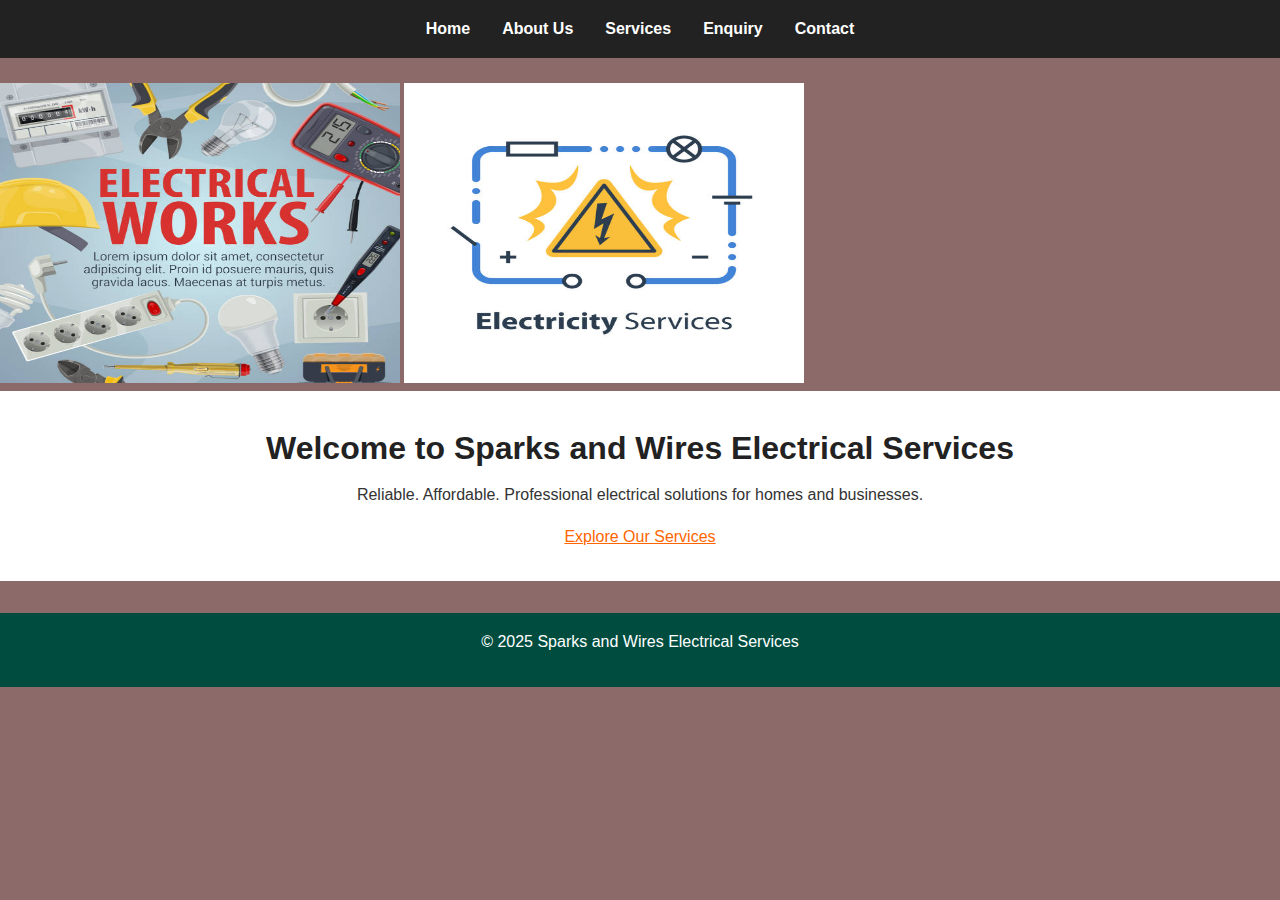
<file: index.html>
<!DOCTYPE html>
<html lang="en">
<head>
    <meta charset="UTF-8">
    <meta name="viewpoint" content="width=device-width, initial-scale=1.0">
    <title>Sparks and Wires Electrical Services</title>
    <link rel="stylesheet" href="style/style.css">
</head>
<body>
    <!-- Navigation Menu -->
     <nav>
        <ul>
            <li><a href="index.html">Home</a></li>
            <li><a href="about.html">About Us</a></li>
            <li><a href="services.html">Services</a></li>
            <li><a href="enquiry.html">Enquiry</a></li>
            <li><a href="contact.html">Contact</a></li>
        </ul>
    </nav>

    <!-- Hero Section -->
     <br> 
     <img src="img/istockphoto-1065386198-612x612.jpg" width="400" height="300"> 
     <img src="img/istockphoto-1169578192-612x612.jpg" width="400" height="300">
     <!--
     "Electrical Works" by iStockimages
     Available at:https://img/istockphoto-1065386198-612x612.jpg  
     --> 
     <!--
     "Electrical Services" by iStockimages
     Available at:https://img/istockphoto-1169578192-612x612.jpg 
     -->
     <header class="hero">
        <h1>Welcome to Sparks and Wires Electrical Services</h1>
        <p>Reliable. Affordable. Professional electrical solutions for homes and businesses.</p>
        <a href="services.html" class="cta-btn">Explore Our Services</a>
    </header>

    <footer>
        <p>&copy; 2025 Sparks and Wires Electrical Services</p>
        </footer>
</body>
</html>
</file>
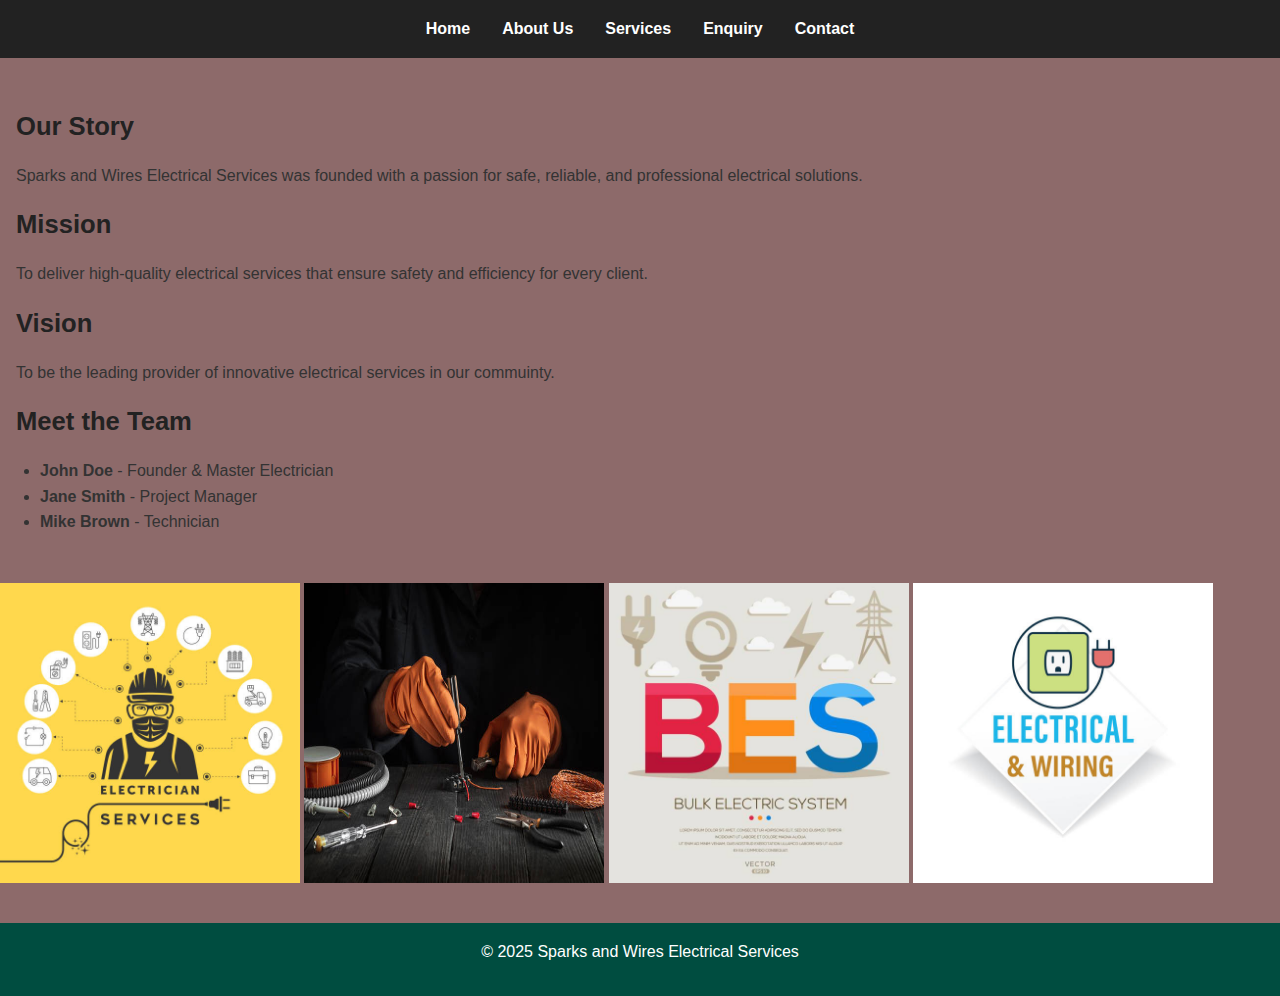
<file: about.html>
<!DOCTYPE html>
<html lang="en">
<head>
    <meta charset="UTF-8">
    <meta name="viewpoint" content="width=device-width, initial-scale=1.0">
    <title>About Us - Sparks and Wires</title>
    <link rel="stylesheet" href="style/style.css">
</head>
<body>
    <nav>
        <ul>
            <li><a href="index.html">Home</a></li>
            <li><a href="about.html">About Us</a></li>
            <li><a href="services.html">Services</a></li>
            <li><a href="enquiry.html">Enquiry</a></li>
            <li><a href="contact.html">Contact</a></li>
        </ul>
    </nav>

    <section>
        <h2>Our Story</h2>
        </p>Sparks and Wires Electrical Services was founded with a passion for safe, reliable, and professional electrical solutions.</p>

        <h2>Mission</h2>
        <p>To deliver high-quality electrical services that ensure safety and efficiency for every client.</p>

        <h2>Vision</h2>
        <p>To be the leading provider of innovative electrical services in our commuinty.</p>

        <h2>Meet the Team</h2>
        <ul>
            <li><strong>John Doe</strong> - Founder & Master Electrician</li>
            <li><strong>Jane Smith</strong> - Project Manager</li>
            <li><strong>Mike Brown</strong> - Technician</li>
        </ul>
    </section>

    <img src="img/istockphoto-1256716088-612x612.jpg" width="300" height="300">
    <img src="img/istockphoto-1461302249-612x612.jpg" width="300" height="300">
    <img src="img/istockphoto-1590269559-612x612.jpg" width="300" height="300">
    <img src="img/istockphoto-1299299046-612x612.jpg" width="300" height="300">
    <!--
    Electrician Services
    Available at: https://img/istockphoto-1256716088-612x612.jpg
    -->
    <!--
    Electric Wiring
    Available at: https://img/istockphoto-1461302249-612x612.jpg
    -->
    <!--
    Bulk Electric System
    Available at:https://img/istockphoto-1590269559-612x612.jpg
    -->
    <!--Electric and Wiring
    Available at:https://img/istockphoto-1299299046-612x612.jpg
    -->

    <footer>
        <p>&copy; 2025 Sparks and Wires Electrical Services</p>
        </footer>
</body>
</html>
</file>
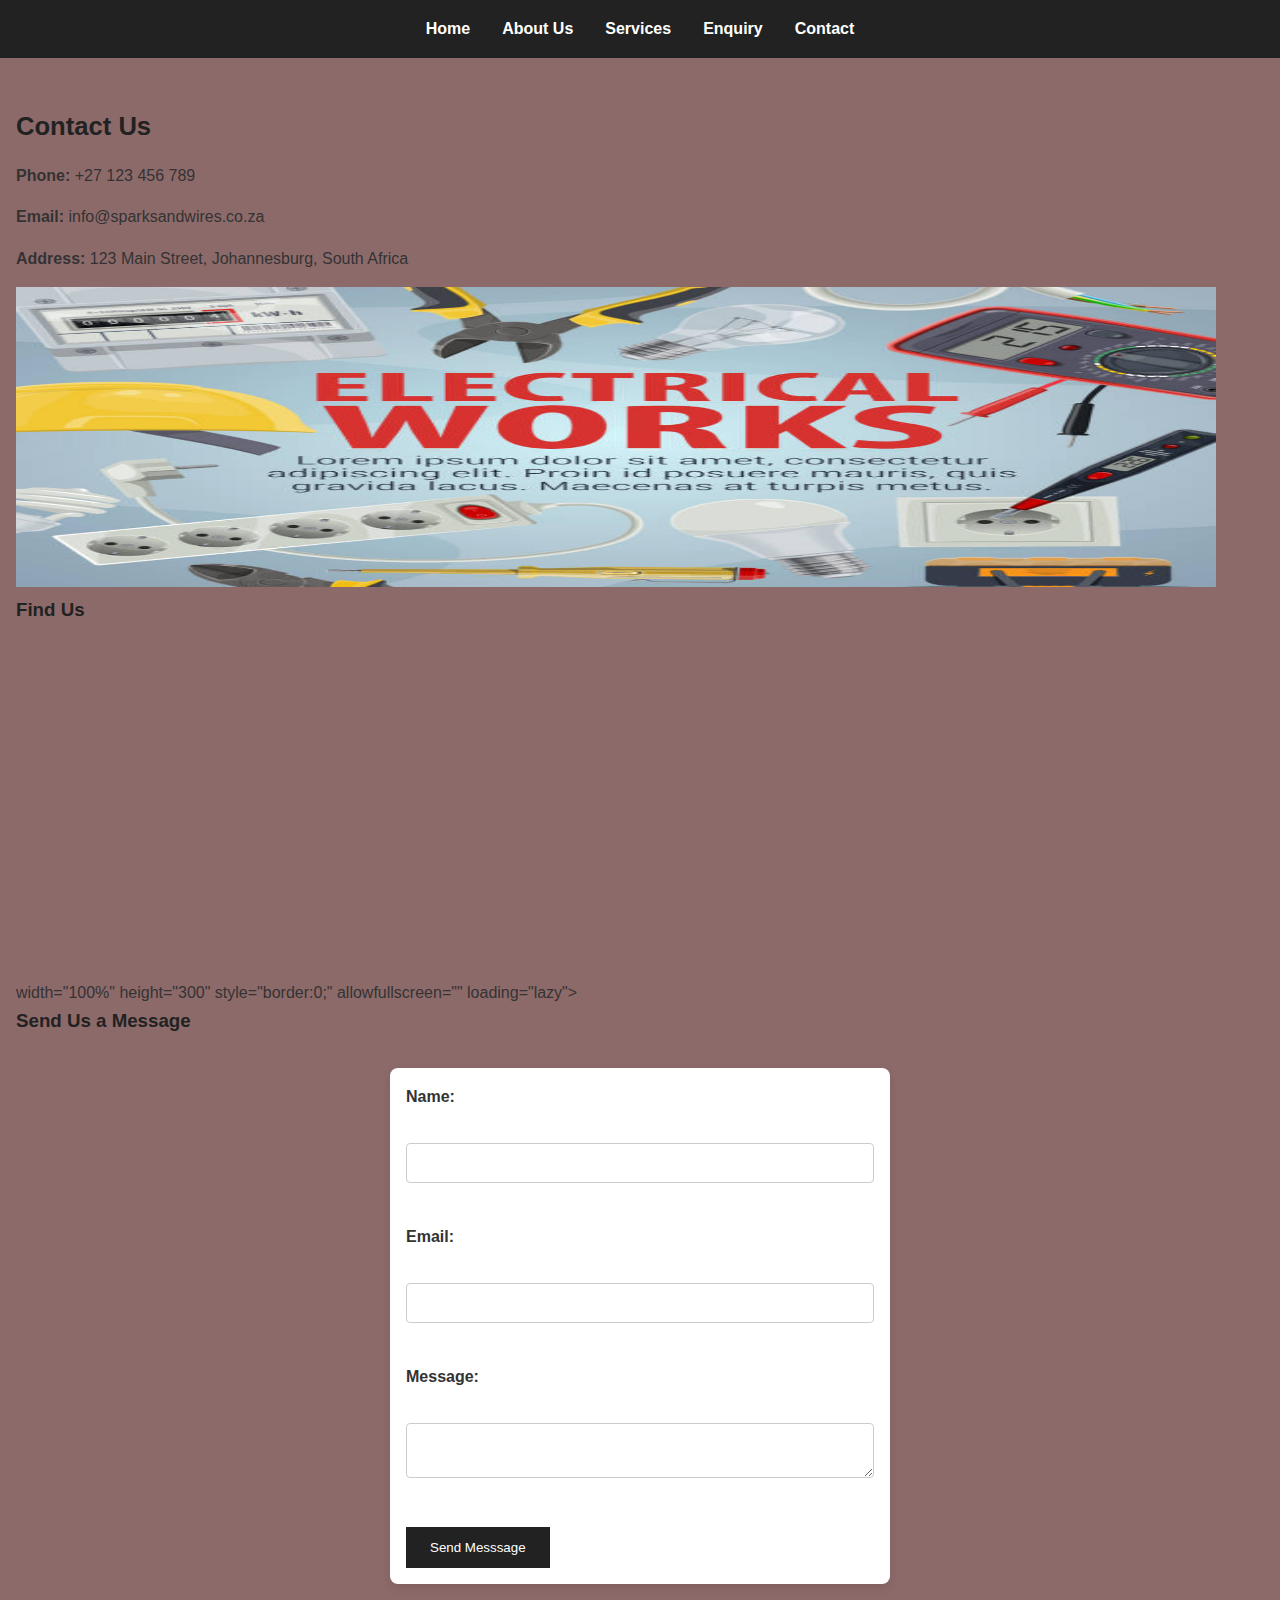
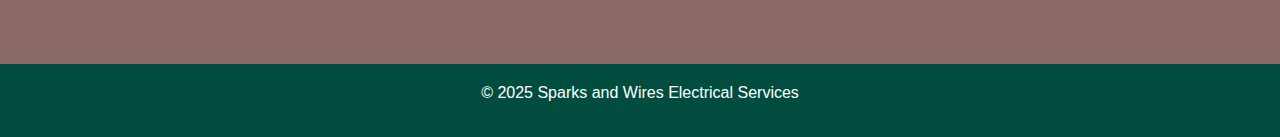
<file: contact.html>
<!DOCTYPE html>
<html lang="en">
<head>
    <meta charset="UTF-8">
    <meta name="viewpoint" content="width=device-width, initial-scale=1.0">
    <title>Contact - Sparks and Wires</title>
    <link rel="stylesheet" href="style/style.css">
</head>
<body>
    <nav>
        <ul>
            <li><a href="index.html">Home</a></li>
            <li><a href="about.html">About Us</a></li>
            <li><a href="services.html">Services</a></li>
            <li><a href="enqiury.html">Enquiry</a></li>
            <li><a href="contact.html">Contact</a></li>
        </ul>
    </nav>

    <section>
        <h2>Contact Us</h2>
        <p><strong>Phone:</strong> +27 123 456 789</p>
        <p><strong>Email:</strong> info@sparksandwires.co.za</p>
        <p><strong>Address:</strong> 123 Main Street, Johannesburg, South Africa</p>

        <img src="img/istockphoto-1065386198-612x612.jpg" width="1200" height="300">

        <!--
        Electrical Works 
        Available at: https://img/istockphoto-1065386198-612x612.jpg
        -->

        <h3>Find Us</h3>
        <iframe
          src="https://www.google.com/maps/embed?pb=!1m18!1m12!1m3!1d3579.724644735869!2d28.020741474627023!3d-26.205634164030798!2m3!1f0!2f0!3f0!3m2!1i1024!2i768!4f13.1!3m3!1m2!1s0x1e950eaa34b2b3df%3A0x43824ad76b85735!2s123%20Main%20Rd%2C%20Fordsburg%2C%20Johannesburg%2C%202092!5e0!3m2!1sen!2sza!4v1756300012874!5m2!1sen!2sza" width="600" height="450" style="border:0;" allowfullscreen="" loading="lazy" referrerpolicy="no-referrer-when-downgrade"></iframe>
          width="100%"
          height="300"
          style="border:0;"
          allowfullscreen=""
          loading="lazy">
        </iframe>

        <h3>Send Us a Message</h3>
        <form action="#" method="post">
            <label for="cname">Name:</label><br>
            <input type="text" id="cname" name="cname" required><br><br>

            <label for="cemail">Email:</label><br>
            <input type="email" id="cemail" name="cemail" required><br><br>

            <label for="cmessage">Message:</label><br>
            <textarea id="cmessage" name="cmessage"></textarea><br><br>

            <button type="submit">Send Messsage</button>
        </form>
    </section>

    <footer>
        <p>&copy; 2025 Sparks and Wires Electrical Services</p>
        </footer>
</body>
</html>
</file>
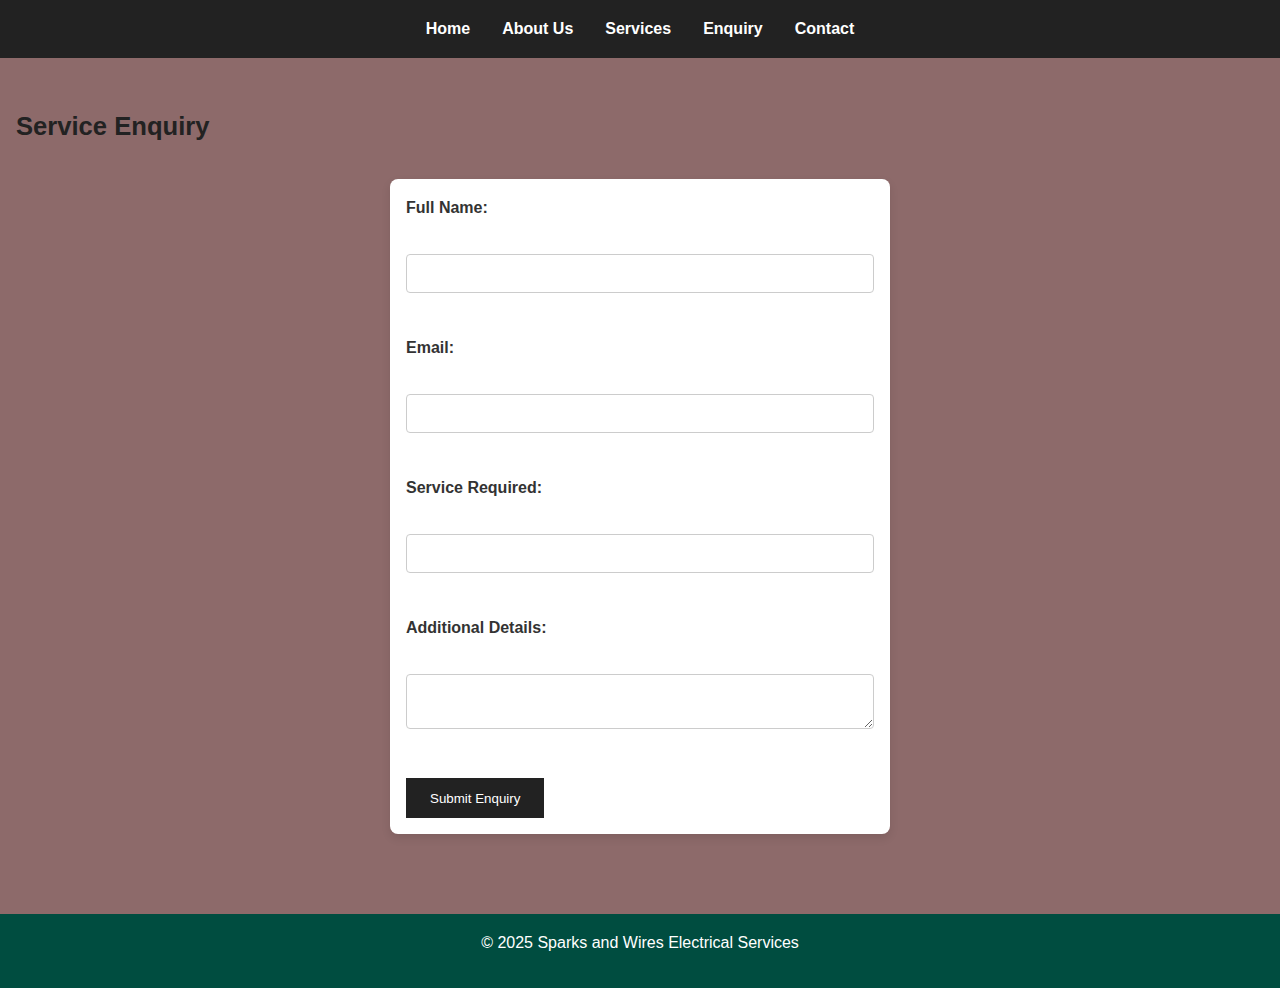
<file: enquiry.html>
<!DOCTYPE html>
<html lang="en">
<head>
    <meta charset="UTF-8">
    <meta name="viewpoint" content="width=device-width, initial-scale=1.0">
    <title>Enquiry - Sparks and Wires</title>
    <link rel="stylesheet" href="style/style.css">
</head>
<body>
    <nav>
        <ul>
            <li><a href="index.html">Home</a></li>
            <li><a href="about.html">About Us</a></li>
            <li><a href="services.html">Services</a></li>
            <li><a href="enquiry.html">Enquiry</a></li>
            <li><a href="contact.html">Contact</a></li>
        </ul>
    </nav>

    <section>
        <h2>Service Enquiry</h2>
        <form action="#" method="post">
            <label for="name">Full Name:</label><br>
            <input type="text" id="name" name="name" required><br><br>

            <label for="email">Email:</label><br>
            <input type="email" id="email" name="email" required><br><br>

            <label for="service">Service Required:</label><br>
            <input type="text" id="service" name="service" required><br><br>

            <label for="message">Additional Details:</label><br>
            <textarea id="message" name="message"></textarea><br><br>

            <button type="submit">Submit Enquiry</button>
        </form>
    </section>

    <footer>
        <p>&copy; 2025 Sparks and Wires Electrical Services</p>
        </footer>
</body>
</html>
</file>
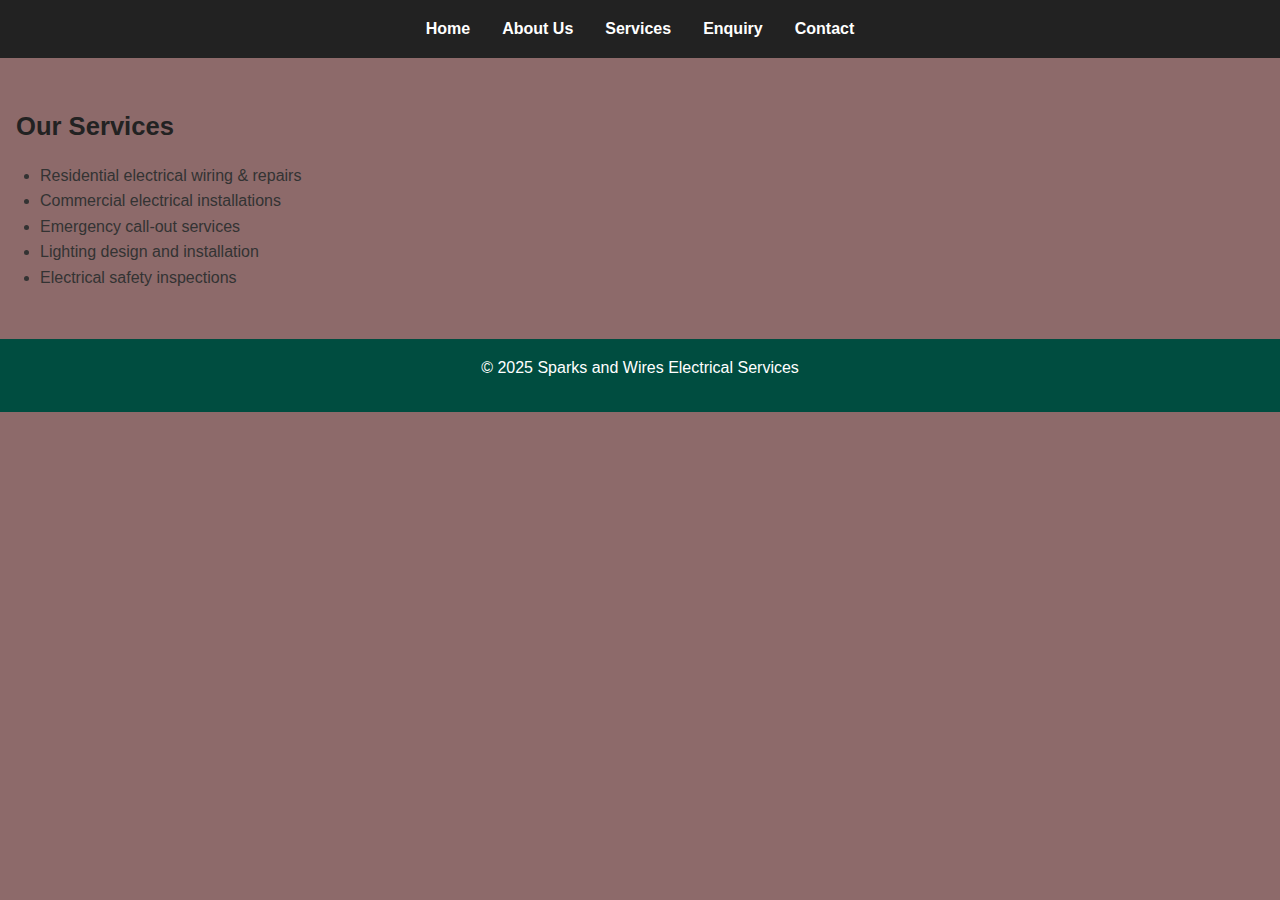
<file: services.html>
<!DOCTYPE html>
<html lang="en">
<head>
    <meta charset="UTF-8">
    <meta name="viewpoint" content="width=device-width, initial-scale=1.0">
    <title>Services - Sparks and Wires</title>
    <link rel="stylesheet" href="style/style.css">
</head>
<body>
    <nav>
        <ul>
            <li><a href="index.html">Home</a></li>
            <li><a href="about.html">About Us</a></li>
            <li><a href="services.html">Services</a></li>
            <li><a href="enquiry.html">Enquiry</a></li>
            <li><a href="contact.html">Contact</a></li>
        </ul>
    </nav>

    <section>
        <h2>Our Services</h2>
        <ul>
            <li>Residential electrical wiring & repairs</li>
            <li>Commercial electrical installations</li>
            <li>Emergency call-out services</li>
            <li>Lighting design and installation</li>
            <li>Electrical safety inspections</li>
        </ul>
    </section>

    <footer>
        <p>&copy; 2025 Sparks and Wires Electrical Services</p>
        </footer>
</body>
</html>
</file>
<file: style/style.css>
/* ========== RESET ========== */
* {
  margin: 0;
  padding: 0;
  box-sizing: border-box;
}

/* ========== BASE STYLE ========== */
body {
  font-family: "Segoe UI", Arial, sans-serif;
  font-size: 1rem;
  line-height: 1.6;
  background-color: #8d6a6a;
  color: #333;
}

.container {
  max-width: 1200px;
  margin: 0 auto;
  padding: 1rem;
}

/* ========== NAVIGATION ========== */
nav {
  background: #222;
  padding: 1rem;
}

nav ul {
  list-style: none;
  display: flex;
  justify-content: center;
  flex-wrap: wrap;
}

nav ul li {
  margin: 0 1rem;
}

nav ul li a {
  color: #fff;
  text-decoration: none;
  font-weight: bold;
  transition: color 0.3s ease;
}

nav ul li a:hover {
  color: #ffcc00;
}

/* ========== HEADERS & TEXT ========== */
h1, h2, h3, h4 {
  margin-bottom: 1rem;
  color: #222;
}

h1 {
  font-size: 2rem;
}

h2 {
  font-size: 1.6rem;
}

p {
  margin-bottom: 1rem;
}

a {
  color: #ff6600;
}

a:hover {
  color: #cc5200;
}

/* ========== HOME PAGE (HERO) ========== */
header {
  text-align: center;
  padding: 2rem 1rem;
  background: #fff;
}

header img {
  max-width: 100%;
  height: auto;
  margin-bottom: 1rem;
}

header h1 {
  margin-bottom: 0.5rem;
}

/* ========== ABOUT PAGE ========== */
section {
  margin: 2rem auto;
  padding: 1rem;
}

/* Team list */
section ul {
  list-style: disc;
  padding-left: 1.5rem;
}

/* ========== SERVICES PAGE ========== */
.services-list {
  list-style: square;
  padding-left: 1.5rem;
}

.services-list li {
  margin-bottom: 0.5rem;
}

/* ========== FORMS (ENQUIRY & CONTACT) ========== */
form {
  max-width: 500px;
  margin: 2rem auto;
  padding: 1rem;
  background: #fff;
  border-radius: 8px;
  box-shadow: 0 4px 10px rgba(0,0,0,0.1);
}

form label {
  display: block;
  margin-bottom: 0.5rem;
  font-weight: bold;
}

form input, form textarea {
  width: 100%;
  padding: 0.7rem;
  margin-bottom: 1rem;
  border: 1px solid #ccc;
  border-radius: 4px;
}

form button, form input[type="submit"] {
  background: #222;
  color: #fff;
  border: none;
  padding: 0.8rem 1.5rem;
  cursor: pointer;
  transition: background 0.3s ease;
}

form button:hover, form input[type="submit"]:hover {
  background: #ffcc00;
  color: #222;
}

/* ========== CONTACT PAGE MAP ========== */
iframe {
  border: 0;
  width: 100%;
  height: 300px;
  margin: 1rem 0;
}

/* ========== FOOTER ========== */
footer {
  background: #222;
  color: #fff;
  text-align: center;
  padding: 1rem;
  margin-top: 2rem;
}

/* ========== RESPONSIVE DESIGN ========== */
@media (max-width: 992px) {
  h1 {
    font-size: 1.6rem;
  }
  h2 {
    font-size: 1.3rem;
  }
}

@media (max-width: 768px) {
  nav ul {
    flex-direction: column;
    text-align: center;
  }
  nav ul li {
    margin: 0.5rem 0;
  }
}

@media (max-width: 480px) {
  body {
    font-size: 0.9rem;
  }
  h1 {
    font-size: 1.3rem;
  }
}

footer {
  text-align: center;
  background: #004d40;
  color: white
}
</file>
